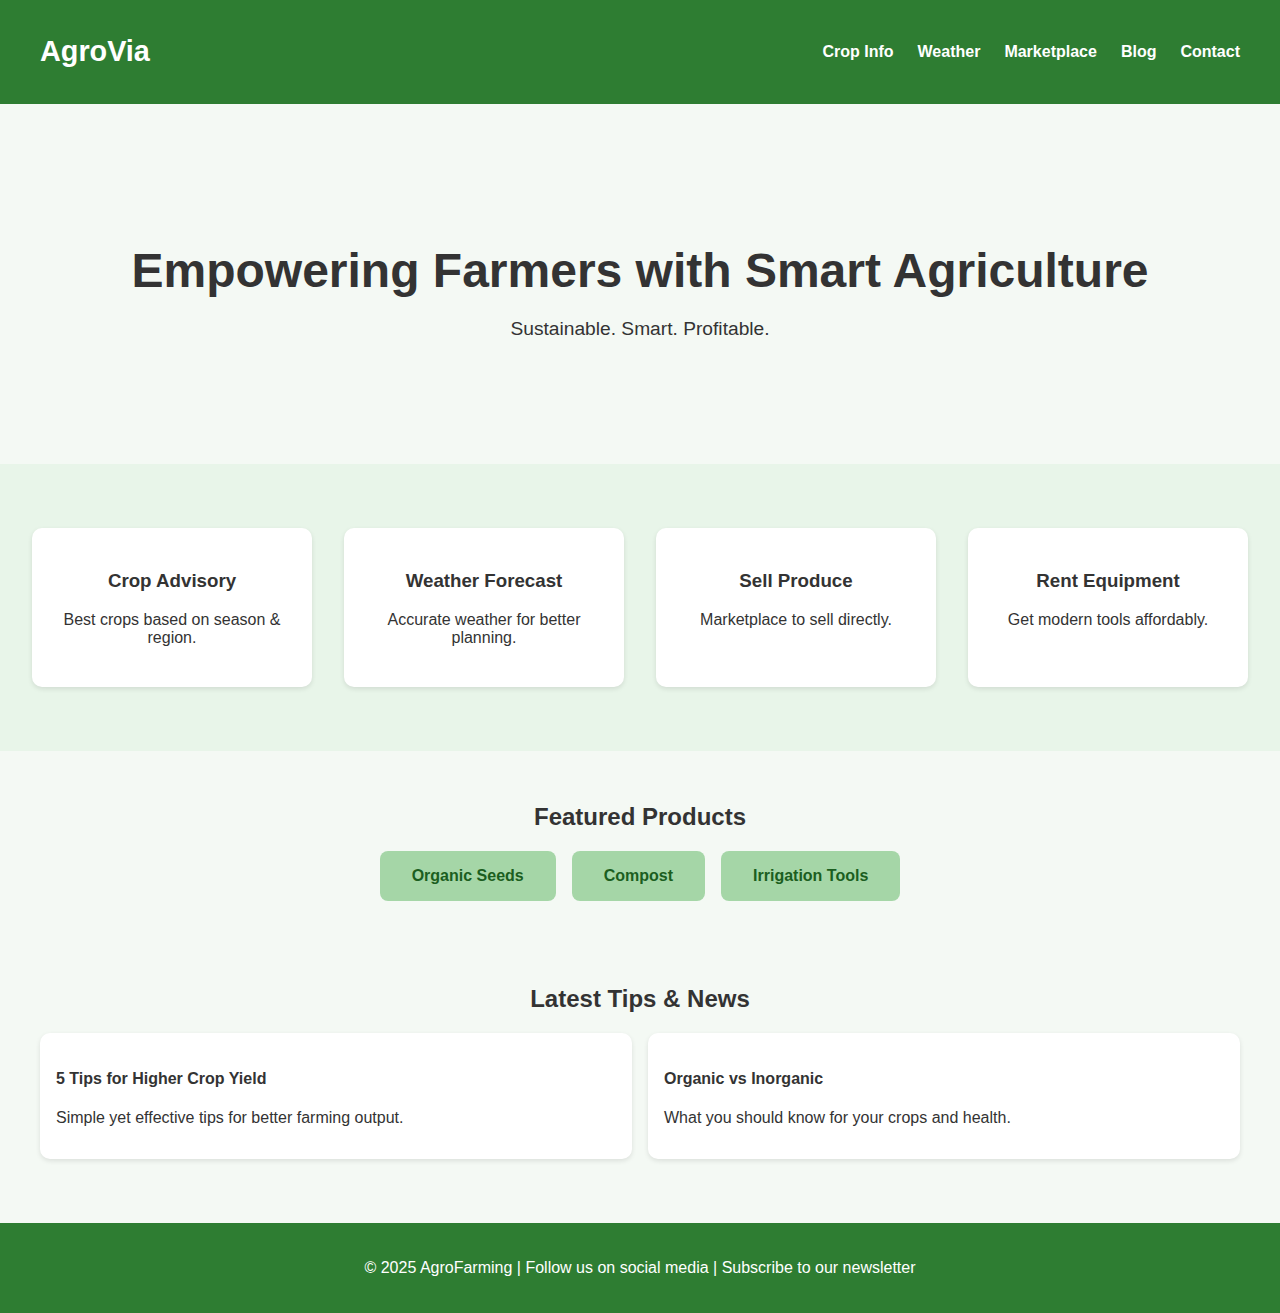
<file: index.html>
<!DOCTYPE html>
<html lang="en">
<head>
    <meta charset="UTF-8">
    <meta name="viewport" content="width=device-width, initial-scale=1.0">
    <title>AgroVia | Home</title>
    <link rel="stylesheet" href="style.css">
    <style>
        body { background-color: #f4f9f4; }
        .hero {
            background: url('https://images.unsplash.com/photo-1501004318641-b39e6451bec6?auto=format&fit=crop&w=1470&q=80') center center/cover;
            padding: 100px 0;
            text-align: center;
        }
        .section-padding {
            padding: 60px 0;
        }
        footer {
            background-color: #2e7d32;
            color: white;
            padding: 20px 0;
        }
    </style>
</head>
<body>
    <!-- Header -->
    <header>
        <div class="container nav">
            <h1 class="logo">AgroVia</h1>
            <nav>
                <ul>
                    <li><a href="#crop-info">Crop Info</a></li>
                    <li><a href="#weather">Weather</a></li>
                    <li><a href="#marketplace">Marketplace</a></li>
                    <li><a href="#blog">Blog</a></li>
                    <li><a href="#contact">Contact</a></li>
                </ul>
            </nav>
        </div>
    </header>

    <!-- Hero Section -->
    <section class="hero">
        <div class="hero-content">
            <h2>Empowering Farmers with Smart Agriculture</h2>
            <p>Sustainable. Smart. Profitable.</p>
        </div>
    </section>

    <!-- Features Section -->
    <section class="features">
        <div class="feature">
            <h3>Crop Advisory</h3>
            <p>Best crops based on season & region.</p>
        </div>
        <div class="feature">
            <h3>Weather Forecast</h3>
            <p>Accurate weather for better planning.</p>
        </div>
        <div class="feature">
            <h3>Sell Produce</h3>
            <p>Marketplace to sell directly.</p>
        </div>
        <div class="feature">
            <h3>Rent Equipment</h3>
            <p>Get modern tools affordably.</p>
        </div>
    </section>

    <!-- Products Slider (Placeholder) -->
    <section class="products">
        <h2>Featured Products</h2>
        <div class="product-list">
            <div class="product">Organic Seeds</div>
            <div class="product">Compost</div>
            <div class="product">Irrigation Tools</div>
        </div>
    </section>

    <!-- Blog Section -->
    <section class="blog">
        <h2>Latest Tips & News</h2>
        <div class="blog-posts">
            <div class="post">
                <h4>5 Tips for Higher Crop Yield</h4>
                <p>Simple yet effective tips for better farming output.</p>
            </div>
            <div class="post">
                <h4>Organic vs Inorganic</h4>
                <p>What you should know for your crops and health.</p>
            </div>
        </div>
    </section>

    <!-- Footer -->
    <footer>
        <p>&copy; 2025 AgroFarming | Follow us on social media | Subscribe to our newsletter</p>
    </footer>
    <script>
        document.querySelector('a[href="#contact"]').setAttribute('href', 'contact.html');
    </script>
    <script>
        document.querySelector('a[href="#crop-info"]').setAttribute('href', 'crop_predator.html');
    </script>
    <script>
        document.querySelector('a[href="#weather"]').setAttribute('href', 'https://www.accuweather.com/en/in/ludhiana/205592/weather-forecast/205592');
   </script>
   <script>
    document.querySelector('a[href="#marketplace"]').setAttribute('href', 'buy_sell.html');
    </script>
    <script>
        document.querySelector('a[href="#blog"]').setAttribute('href', 'blog.html');
   </script>
</body>
</html>
</file>
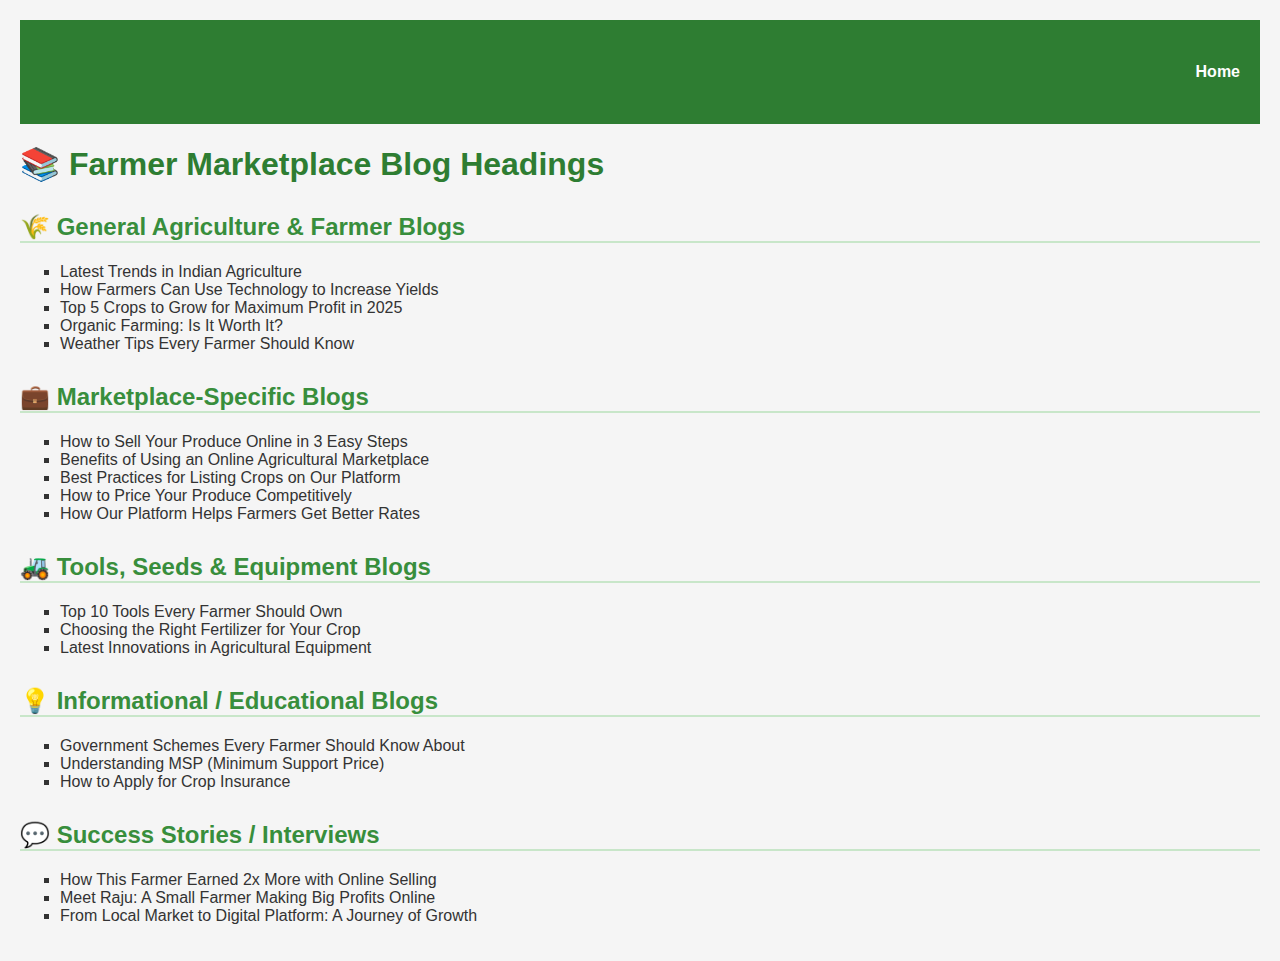
<file: blog.html>
<!DOCTYPE html>
<html lang="en">
<head>
    <meta charset="UTF-8">
    <title>Farmer Marketplace Blogs</title>
    <link rel="stylesheet" href="style.css">
    <style>
        body {
            font-family: Arial, sans-serif;
            background-color: #f5f5f5;
            color: #333;
            padding: 20px;
        }
        h1 {
            color: #2e7d32;
        }
        ul {
            list-style-type: square;
        }
        .category {
            margin-top: 30px;
        }
        .category h2 {
            color: #388e3c;
            border-bottom: 2px solid #c8e6c9;
        }
    </style>
</head>
<body>
    <header>
        <div class="container nav">
            <h1 class="logo">AgroVia</h1>
            <nav>
                <ul>
                    <li><a href="#home">Home</a></li>
                </ul>
            </nav>
        </div>
    </header>

    <h1>📚 Farmer Marketplace Blog Headings</h1>

    <div class="category">
        <h2>🌾 General Agriculture & Farmer Blogs</h2>
        <ul>
            <li>Latest Trends in Indian Agriculture</li>
            <li>How Farmers Can Use Technology to Increase Yields</li>
            <li>Top 5 Crops to Grow for Maximum Profit in 2025</li>
            <li>Organic Farming: Is It Worth It?</li>
            <li>Weather Tips Every Farmer Should Know</li>
        </ul>
    </div>

    <div class="category">
        <h2>💼 Marketplace-Specific Blogs</h2>
        <ul>
            <li>How to Sell Your Produce Online in 3 Easy Steps</li>
            <li>Benefits of Using an Online Agricultural Marketplace</li>
            <li>Best Practices for Listing Crops on Our Platform</li>
            <li>How to Price Your Produce Competitively</li>
            <li>How Our Platform Helps Farmers Get Better Rates</li>
        </ul>
    </div>

    <div class="category">
        <h2>🚜 Tools, Seeds & Equipment Blogs</h2>
        <ul>
            <li>Top 10 Tools Every Farmer Should Own</li>
            <li>Choosing the Right Fertilizer for Your Crop</li>
            <li>Latest Innovations in Agricultural Equipment</li>
        </ul>
    </div>

    <div class="category">
        <h2>💡 Informational / Educational Blogs</h2>
        <ul>
            <li>Government Schemes Every Farmer Should Know About</li>
            <li>Understanding MSP (Minimum Support Price)</li>
            <li>How to Apply for Crop Insurance</li>
        </ul>
    </div>

    <div class="category">
        <h2>💬 Success Stories / Interviews</h2>
        <ul>
            <li>How This Farmer Earned 2x More with Online Selling</li>
            <li>Meet Raju: A Small Farmer Making Big Profits Online</li>
            <li>From Local Market to Digital Platform: A Journey of Growth</li>
        </ul>
    </div>
    <script>
        document.querySelector('a[href="#home"]').setAttribute('href', 'index.html');
    </script>
</body>
</html>
</file>
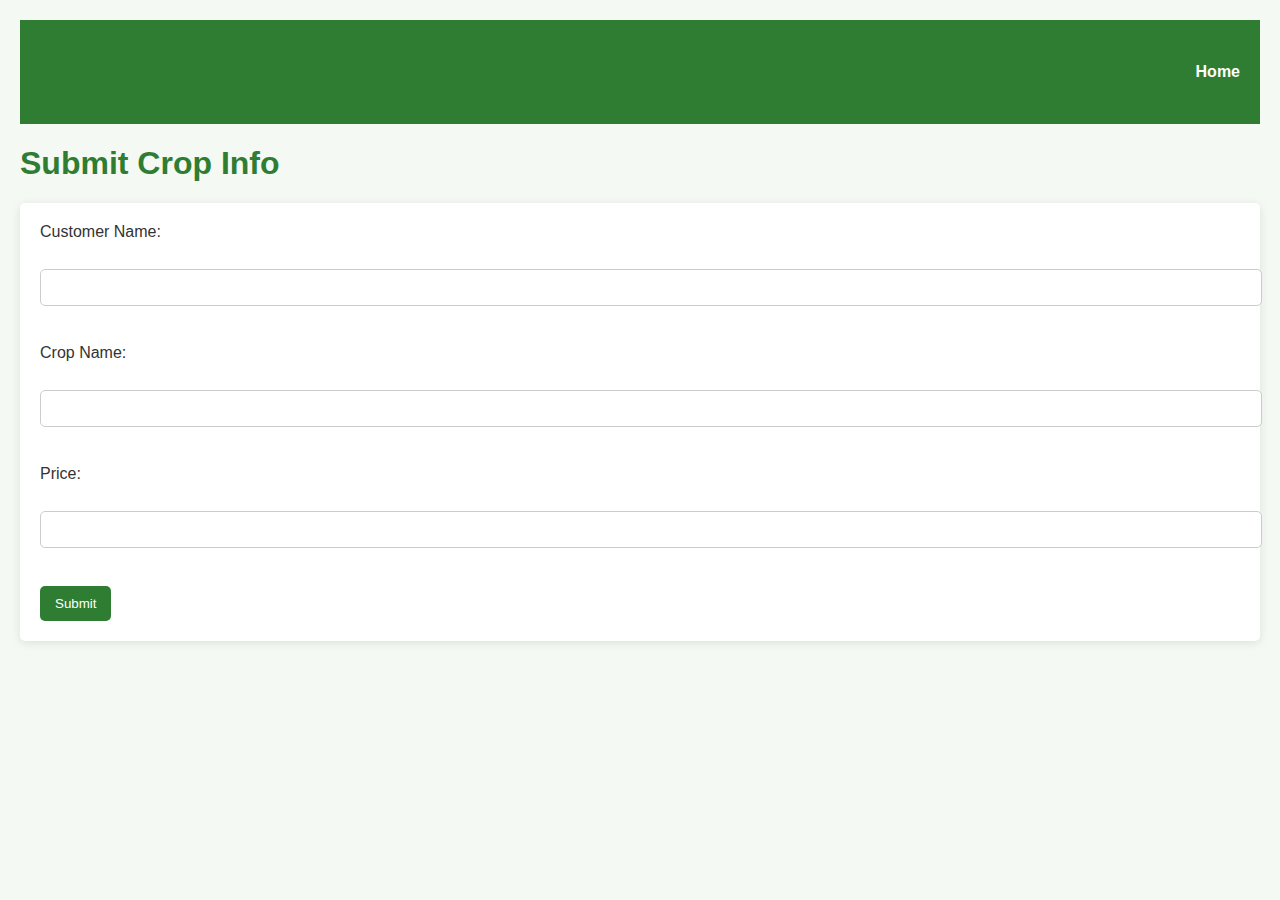
<file: buy.html>
<!DOCTYPE html>
<html>
<head>
    <title>Farmer Marketplace</title>
    <link rel="stylesheet" href="style.css">
    <style>
        body {
            font-family: Arial, sans-serif;
            background-color: #f4f9f4;
            margin: 0;
            padding: 20px;
        }
        h1 {
            color: #2e7d32;
        }
        form {
            background-color: #fff;
            padding: 20px;
            border-radius: 5px;
            box-shadow: 0 2px 10px rgba(0, 0, 0, 0.1);
        }
        label {
            display: block;
            margin-bottom: 10px;
        }
        input[type="text"] {
            width: 100%;
            padding: 10px;
            margin-bottom: 20px;
            border-radius: 5px;
            border: 1px solid #ccc;
        }
        input[type="submit"] {
            background-color: #2e7d32;
            color: white;
            padding: 10px 15px;
            border: none;
            border-radius: 5px;
            cursor: pointer;
        }
    </style>
</head>
<body>
    <header>
        <div class="container nav">
            <h1 class="logo">AgroVia</h1>
            <nav>
                <ul>
                    <li><a href="#home">Home</a></li>
                </ul>
            </nav>
        </div>
    </header>
    <h1>Submit Crop Info</h1>
    <form action="/submit" method="post">
        <label>Customer Name:</label><br>
        <input type="text" name="name"><br><br>
        <label>Crop Name:</label><br>
        <input type="text" name="crop"><br><br>
        <label>Price:</label><br>
        <input type="text" name="numbers"><br><br>
        <input type="submit" value="Submit">
    </form>
    <script>
        document.querySelector('a[href="#home"]').setAttribute('href', 'index.html');
    </script>
</body>
</html>
</file>
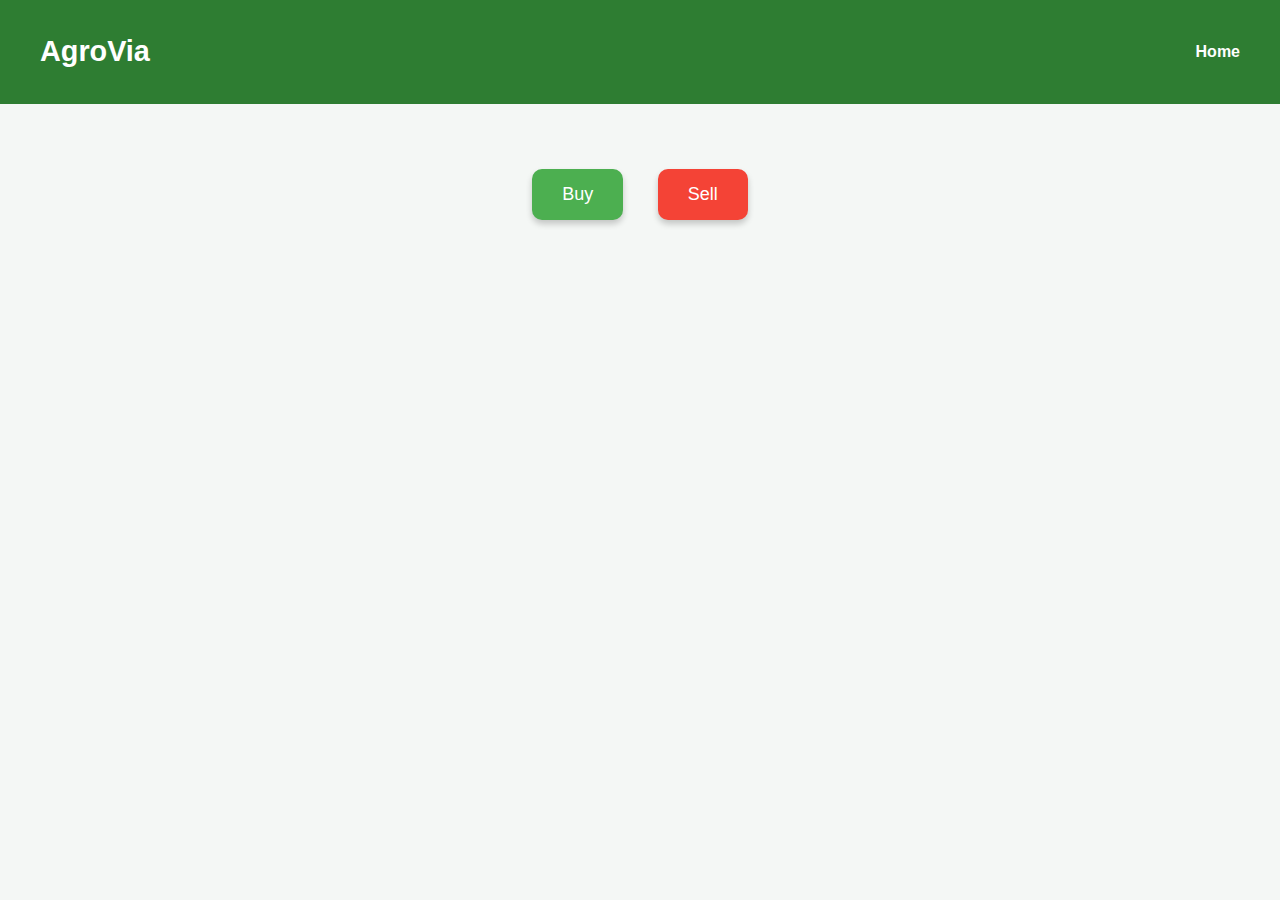
<file: buy_sell.html>
<!DOCTYPE html>
<html lang="en">
<head>
    <meta charset="UTF-8">
    <meta name="viewport" content="width=device-width, initial-scale=1.0">
    <title>Buy and Sell</title>
    <link rel="stylesheet" href="style.css">
    <style>
        body {
            font-family: 'Arial', sans-serif;
            background-image: url('https://images.unsplash.com/photo-1586771107445-d3ca888129ff?fm=jpg&q=60&w=3000&ixlib=rb-4.0.3&ixid=M3wxMjA3fDB8MHxzZWFyY2h8MTZ8fGFncmljdWx0dXJlfGVufDB8fDB8fHww'); /* Replace with a farm-themed image URL */
            background-size: cover;
            background-position: center;
            color: #333;
        }
        .button {
            padding: 15px 30px;
            font-size: 18px;
            margin: 15px;
            border: none;
            border-radius: 10px;
            cursor: pointer;
            box-shadow: 0 4px 6px rgba(0, 0, 0, 0.2);
            transition: transform 0.2s, box-shadow 0.2s;
        }
        .button:hover {
            transform: scale(1.05);
            box-shadow: 0 6px 8px rgba(0, 0, 0, 0.3);
        }
        .buy-button {
            background-color: #4CAF50;
            color: white;
        }
        .sell-button {
            background-color: #f44336;
            color: white;
        }
        .buy-button:hover {
            background-color: #45a049;
        }
        .sell-button:hover {
            background-color: #e53935;
        }
    </style>
</head>
<body>
    <header>
        <div class="container nav">
            <h1 class="logo">AgroVia</h1>
            <nav>
                <ul>
                    <li><a href="#home">Home</a></li>
                </ul>
            </nav>
        </div>
    </header>
    <div style="text-align: center; margin-top: 50px;">
        <button class="button buy-button">Buy</button>
        <button class="button sell-button">Sell</button>
    </div>
    <script>
        document.querySelector('.sell-button').addEventListener('click', function() {
            window.location.href = 'sell.html';
        });
    </script>
    <script>
        document.querySelector('.buy-button').addEventListener('click', function() {
            window.location.href = 'buy.html';
        });
    </script>
    <script>
        document.querySelector('a[href="#home"]').setAttribute('href', 'index.html');
    </script>
</body>
</html>
</file>
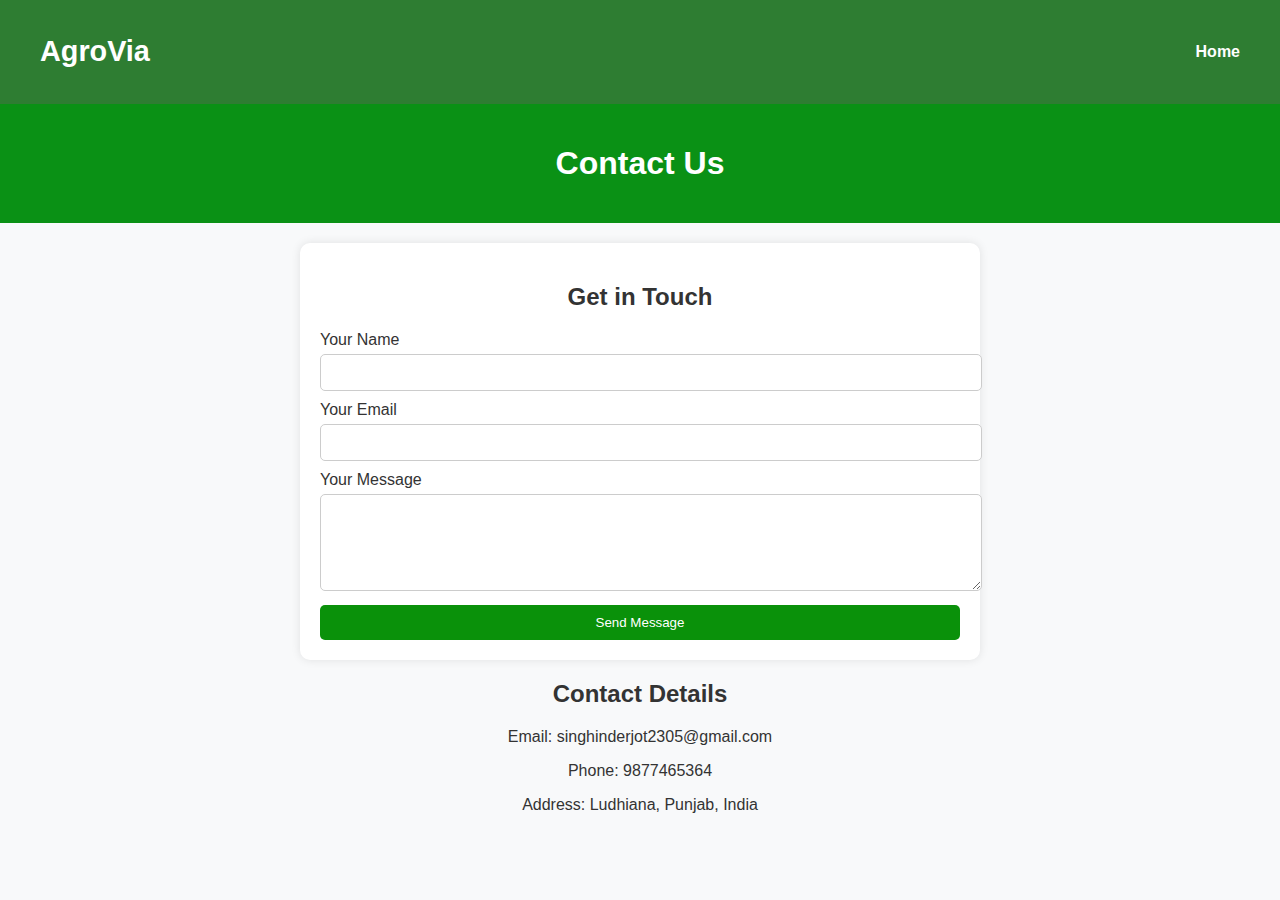
<file: contact.html>
<!DOCTYPE html>
<html lang="en">
<head>
    <meta charset="UTF-8">
    <meta name="viewport" content="width=device-width, initial-scale=1.0">
    <title>Contact Us</title>
    <link rel="stylesheet" href="style.css">
    <style>
        body {
            font-family: Arial, sans-serif;
            margin: 0;
            padding: 0;
            background-color: #f8f9fa;
        }

        .header {
            background-color: #0a9115;
            color: white;
            text-align: center;
            padding: 20px;
        }

        .contact-container {
            width: 50%;
            margin: 20px auto;
            background: white;
            padding: 20px;
            border-radius: 10px;
            box-shadow: 0px 0px 10px rgba(0, 0, 0, 0.1);
        }

        .contact-container h2 {
            text-align: center;
        }

        .contact-form label {
            display: block;
            margin-top: 10px;
        }

        .contact-form input, .contact-form textarea {
            width: 100%;
            padding: 10px;
            margin-top: 5px;
            border: 1px solid #ccc;
            border-radius: 5px;
        }

        .contact-form button {
            width: 100%;
            padding: 10px;
            margin-top: 10px;
            background-color: #0a910a;
            color: white;
            border: none;
            border-radius: 5px;
            cursor: pointer;
        }

        .contact-info {
            text-align: center;
            margin-top: 20px;
        }
    </style>
    <script>
        function showMessage() {
            alert("Thank you for your feedback");
        }
    </script>

</head>
<body>
    <header>
        <div class="container nav">
            <h1 class="logo">AgroVia</h1>
            <nav>
                <ul>
                    <li><a href="#home">Home</a></li>
                </ul>
            </nav>
        </div>
    </header>
    <div class="header">
        <h1>Contact Us</h1>
    </div>

    <div class="contact-container">
        <h2>Get in Touch</h2>
        <form class="contact-form">
            <label for="name">Your Name</label>
            <input type="text" id="name" name="name" required>

            <label for="email">Your Email</label>
            <input type="email" id="email" name="email" required>

            <label for="message">Your Message</label>
            <textarea id="message" name="message" rows="5" required></textarea>

            <button type="button" onclick="showMessage()">Send Message</button>
        </form>
    </div>

    <div class="contact-info">
        <h2>Contact Details</h2>
        <p>Email: singhinderjot2305@gmail.com</p>
        <p>Phone: 9877465364 </p>
        <p>Address: Ludhiana, Punjab, India</p>
    </div>
    <script>
        document.querySelector('a[href="#home"]').setAttribute('href', 'index.html');
    </script>
</body>
</html>
</file>
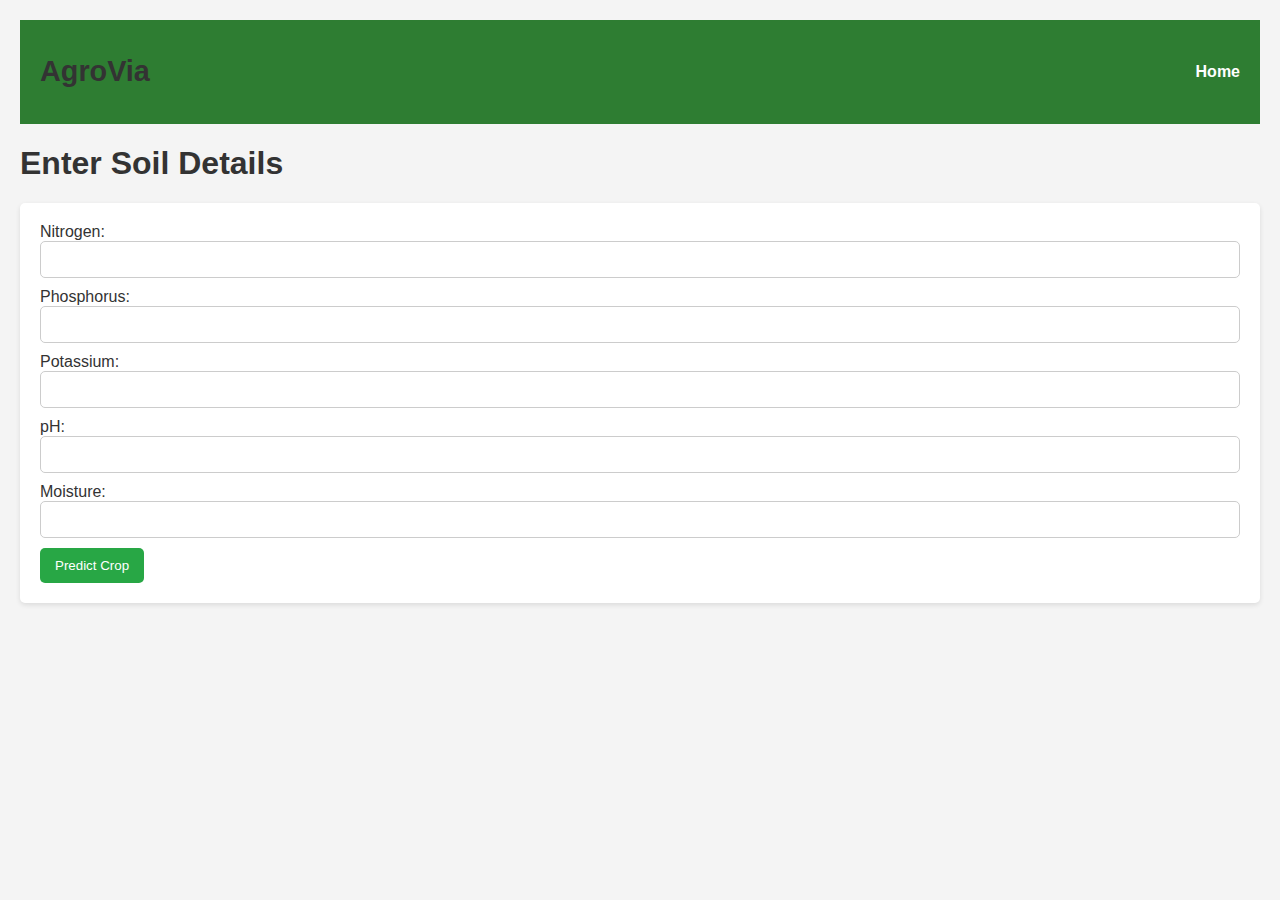
<file: crop_predator.html>
<!DOCTYPE html>
<html>
<head>
  <title>Crop Predictor</title>
  <link rel="stylesheet" href="style.css">
  <style>
    body {
      font-family: Arial, sans-serif;
      margin: 0;
      padding: 20px;
      background-color: #f4f4f4;
    }
    h1 {
      color: #333;
    }
    form {
      background: #fff;
      padding: 20px;
      border-radius: 5px;
      box-shadow: 0 2px 5px rgba(0,0,0,0.1);
    }
    input[type="number"] {
      width: calc(100% - 22px);
      padding: 10px;
      margin-bottom: 10px;
      border: 1px solid #ccc;
      border-radius: 5px;
    }
    input[type="submit"] {
      background-color: #28a745;
      color: white;
      padding: 10px 15px;
      border: none;
      border-radius: 5px;
      cursor: pointer;
    }
    input[type="submit"]:hover {
      background-color: #218838;
    }
  </style>
</head>
<body>
    <header>
        <div class="container nav">
            <h1 class="logo">AgroVia</h1>
            <nav>
                <ul>
                    <li><a href="#home">Home</a></li>
                </ul>
            </nav>
        </div>
    </header>
  <h1>Enter Soil Details</h1>
  <form action="/predict" method="POST">
    Nitrogen: <input type="number" name="nitrogen" step="any"><br>
    Phosphorus: <input type="number" name="phosphorus" step="any"><br>
    Potassium: <input type="number" name="potassium" step="any"><br>
    pH: <input type="number" name="ph" step="any"><br>
    Moisture: <input type="number" name="moisture" step="any"><br>
    <input type="submit" value="Predict Crop">
  </form>
  <script>
    document.querySelector('a[href="#home"]').setAttribute('href', 'index.html');
</script>
</body>
</html>
</file>
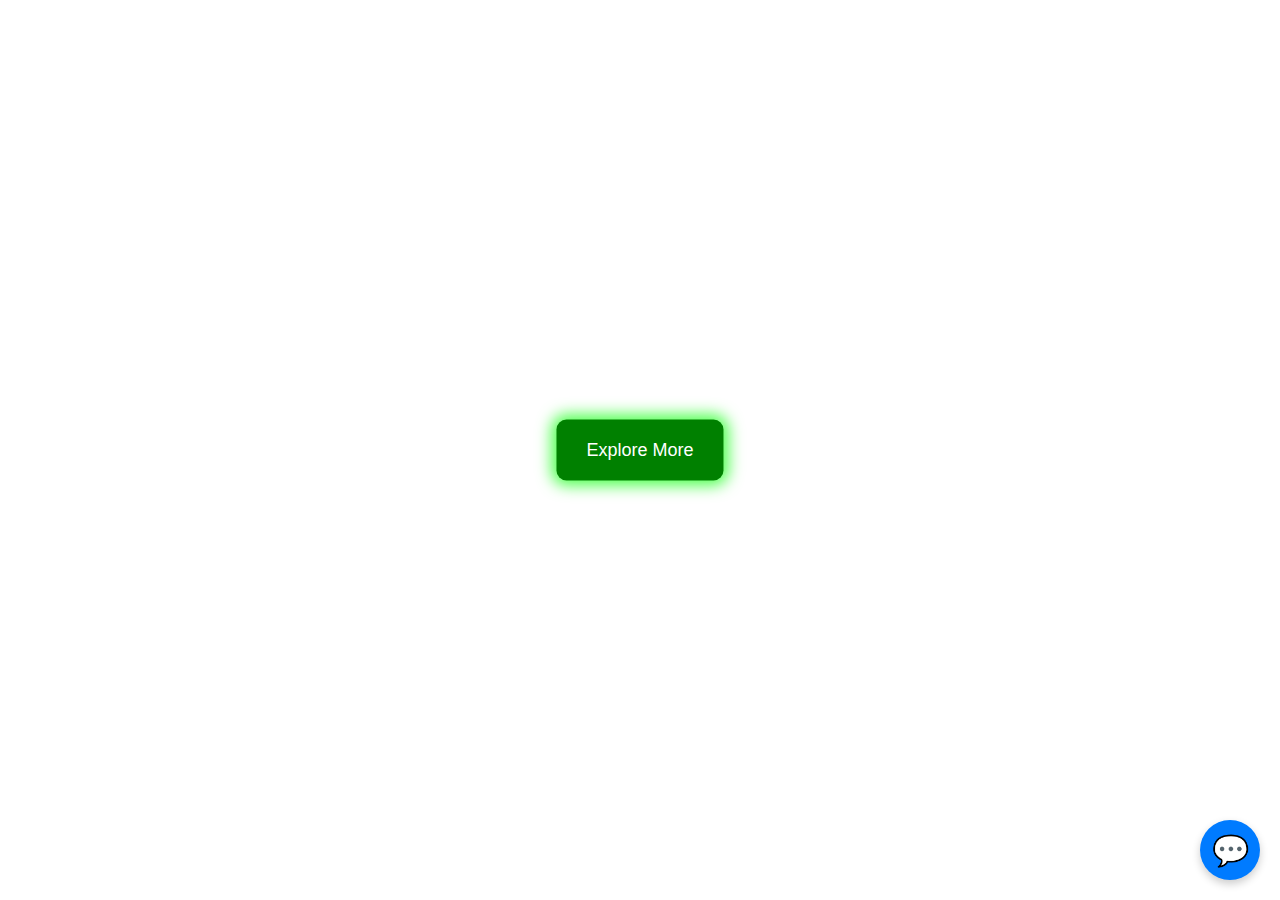
<file: home.html>
<!DOCTYPE html>
<html lang="en">
<head>
    <meta charset="UTF-8">
    <meta name="viewport" content="width=device-width, initial-scale=1.0">
    <title>Front View of Website</title>
    <style>
        body {
            margin: 0;
            padding: 0;
            background-image: url('https://media.istockphoto.com/id/543212762/photo/tractor-cultivating-field-at-spring.jpg?s=612x612&w=0&k=20&c=uJDy7MECNZeHDKfUrLNeQuT7A1IqQe89lmLREhjIJYU=');
            background-size: cover;
            background-position: center;
            background-repeat: no-repeat;
            height: 100vh;
            font-family: Arial, sans-serif;
        }

        .hero {
            display: flex;
            justify-content: center;
            align-items: center;
            height: 100vh;
            position: relative;
        }

        .center-button {
            padding: 20px 30px;
            font-size: 18px;
            color: white;
            background-color: green;
            border: none;
            border-radius: 10px;
            cursor: pointer;
            position: absolute;
            top: 50%;
            left: 50%;
            transform: translate(-50%, -50%);
        }

        .center-button:hover {
            background-color: darkgreen;
        }

        .highlight-button {
            box-shadow: 0 0 15px 5px rgba(0, 255, 0, 0.7);
        }

        /* Chatbot Styles */
        .chatbot-icon {
            position: fixed;
            bottom: 20px;
            right: 20px;
            width: 60px;
            height: 60px;
            background-color: #007bff;
            border-radius: 50%;
            display: flex;
            align-items: center;
            justify-content: center;
            cursor: pointer;
            box-shadow: 0 4px 8px rgba(0, 0, 0, 0.2);
            z-index: 1000;
        }

        .chatbot-icon:hover {
            background-color: #0056b3;
        }

        .chatbot-icon::before {
            content: '💬';
            font-size: 30px;
            color: white;
        }

        .chatbot-window {
            position: fixed;
            bottom: 100px;
            right: 20px;
            width: 300px;
            height: 400px;
            background-color: white;
            border-radius: 10px;
            box-shadow: 0 4px 16px rgba(0, 0, 0, 0.3);
            display: none;
            flex-direction: column;
            z-index: 1000;
            overflow: hidden;
        }

        .chatbot-header {
            background-color: #007bff;
            color: white;
            padding: 10px;
            font-size: 16px;
            font-weight: bold;
            display: flex;
            justify-content: space-between;
            align-items: center;
        }

        .chatbot-close {
            cursor: pointer;
            font-size: 20px;
        }

        .chatbot-messages {
            flex: 1;
            padding: 10px;
            overflow-y: auto;
            background-color: #f9f9f9;
        }

        .message {
            margin-bottom: 10px;
            padding: 8px 12px;
            border-radius: 8px;
            max-width: 80%;
            word-wrap: break-word;
        }

        .user-message {
            background-color: #007bff;
            color: white;
            margin-left: auto;
        }

        .bot-message {
            background-color: #e9ecef;
            color: black;
            margin-right: auto;
        }

        .chatbot-input {
            display: flex;
            border-top: 1px solid #ddd;
        }

        .chatbot-input input {
            flex: 1;
            border: none;
            padding: 10px;
            outline: none;
            font-size: 14px;
        }

        .chatbot-input button {
            background-color: #007bff;
            color: white;
            border: none;
            padding: 10px;
            cursor: pointer;
        }

        .chatbot-input button:hover {
            background-color: #0056b3;
        }
    </style>
</head>
<body>
    <div class="hero">
        <button class="center-button highlight-button" onclick="window.location.href='index.html';">Explore More</button>
    </div>

    <!-- Chatbot HTML -->
    <div class="chatbot-icon" onclick="toggleChatbot()"></div>
    <div class="chatbot-window" id="chatbotWindow">
        <div class="chatbot-header">
            Chat with Us
            <span class="chatbot-close" onclick="toggleChatbot()">×</span>
        </div>
        <div class="chatbot-messages" id="chatbotMessages">
            <div class="message bot-message">Hello! How can I assist you today?</div>
        </div>
        <div class="chatbot-input">
            <input type="text" id="chatbotInput" placeholder="Type your message..." onkeypress="if(event.key === 'Enter') sendMessage()">
            <button onclick="sendMessage()">Send</button>
        </div>
    </div>

    <script>
        // Center button positioning
        const button = document.querySelector('.center-button');
        const hero = document.querySelector('.hero');
        hero.style.position = 'relative';
        button.style.position = 'absolute';
        button.style.top = '50%';
        button.style.left = '50%';
        button.style.transform = 'translate(-50%, -50%)';

        // Chatbot functionality
        let isRateLimited = false;
        let rateLimitTimeout = null;

        function toggleChatbot() {
            const chatbotWindow = document.getElementById('chatbotWindow');
            chatbotWindow.style.display = chatbotWindow.style.display === 'flex' ? 'none' : 'flex';
        }

        async function sendMessage() {
            const input = document.getElementById('chatbotInput');
            const messagesDiv = document.getElementById('chatbotMessages');
            const userMessage = input.value.trim();

            if (!userMessage) return;

            // Check if rate-limited
            if (isRateLimited) {
                const errorMessageDiv = document.createElement('div');
                errorMessageDiv.className = 'message bot-message';
                errorMessageDiv.textContent = 'Please wait a moment before sending another message (rate limit reached).';
                messagesDiv.appendChild(errorMessageDiv);
                messagesDiv.scrollTop = messagesDiv.scrollHeight;
                return;
            }

            // Append user message
            const userMessageDiv = document.createElement('div');
            userMessageDiv.className = 'message user-message';
            userMessageDiv.textContent = userMessage;
            messagesDiv.appendChild(userMessageDiv);

            // Clear input
            input.value = '';

            // Scroll to bottom
            messagesDiv.scrollTop = messagesDiv.scrollHeight;

            try {
                // Call OpenAI API
                const response = await fetch('https://api.openai.com/v1/chat/completions', {
                    method: 'POST',
                    headers: {
                        'Content-Type': 'application/json',
                        'Authorization': 'Bearer YOUR_OPENAI_API_KEY' // Replace with your NEW API key
                    },
                    body: JSON.stringify({
                        model: 'gpt-3.5-turbo',
                        messages: [{ role: 'user', content: userMessage }],
                        max_tokens: 150
                    })
                });

                // Check for 429 status
                if (response.status === 429) {
                    isRateLimited = true;
                    const errorMessageDiv = document.createElement('div');
                    errorMessageDiv.className = 'message bot-message';
                    errorMessageDiv.textContent = 'Rate limit reached. Please wait a moment and try again.';
                    messagesDiv.appendChild(errorMessageDiv);
                    messagesDiv.scrollTop = messagesDiv.scrollHeight;

                    // Set a timeout to reset rate limit flag (e.g., 60 seconds)
                    clearTimeout(rateLimitTimeout);
                    rateLimitTimeout = setTimeout(() => {
                        isRateLimited = false;
                    }, 60000); // Adjust based on your rate limit window

                    return;
                }

                if (!response.ok) {
                    throw new Error(`API error: ${response.status}`);
                }

                const data = await response.json();

                if (data.choices && data.choices.length > 0) {
                    const botMessage = data.choices[0].message.content.trim();

                    // Append bot message
                    const botMessageDiv = document.createElement('div');
                    botMessageDiv.className = 'message bot-message';
                    botMessageDiv.textContent = botMessage;
                    messagesDiv.appendChild(botMessageDiv);

                    // Scroll to bottom
                    messagesDiv.scrollTop = messagesDiv.scrollHeight;
                } else {
                    throw new Error('No response from API');
                }
            } catch (error) {
                console.error('Error:', error);
                const errorMessageDiv = document.createElement('div');
                errorMessageDiv.className = 'message bot-message';
                errorMessageDiv.textContent = 'Sorry, something went wrong. Please try again later.';
                messagesDiv.appendChild(errorMessageDiv);

                // Scroll to bottom
                messagesDiv.scrollTop = messagesDiv.scrollHeight;
            }
        }
    </script>
</body>
</html>
</file>
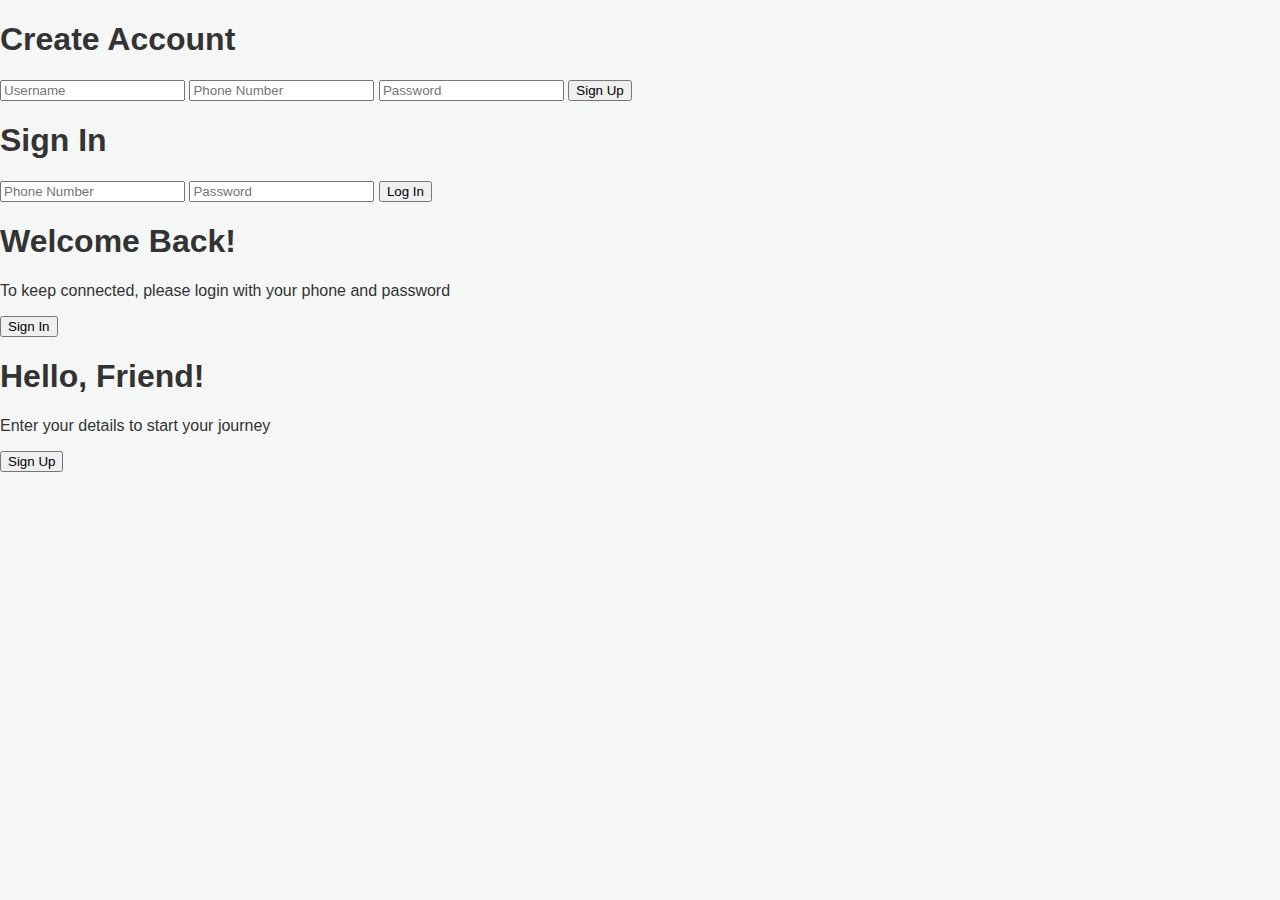
<file: login.html>
<!DOCTYPE html>
<html lang="en">
<head>
  <meta charset="UTF-8">
  <meta name="viewport" content="width=device-width, initial-scale=1">
  <title>Login & Signup</title>
  <link rel="stylesheet" href="style.css">
  <link href="https://fonts.googleapis.com/css2?family=Poppins&display=swap" rel="stylesheet">
</head>
<body>
  <div class="container" id="container">
    <div class="form-container sign-up-container">
      <form action="/signup" method="POST">
        <h1>Create Account</h1>
        <input type="text" name="username" placeholder="Username" required />
        <input type="text" name="phone" placeholder="Phone Number" required />
        <input type="password" name="password" placeholder="Password" required />
        <button type="submit">Sign Up</button>
      </form>
    </div>
    <div class="form-container sign-in-container">
      <form action="/login" method="POST">
        <h1>Sign In</h1>
        <input type="text" name="phone" placeholder="Phone Number" required />
        <input type="password" name="password" placeholder="Password" required />
        <button type="submit">Log In</button>
      </form>
    </div>
    <div class="overlay-container">
      <div class="overlay">
        <div class="overlay-panel overlay-left">
          <h1>Welcome Back!</h1>
          <p>To keep connected, please login with your phone and password</p>
          <button class="ghost" id="signIn">Sign In</button>
        </div>
        <div class="overlay-panel overlay-right">
          <h1>Hello, Friend!</h1>
          <p>Enter your details to start your journey</p>
          <button class="ghost" id="signUp">Sign Up</button>
        </div>
      </div>
    </div>
  </div>

  <script>
    const container = document.getElementById("container");
    document.getElementById("signUp").addEventListener("click", () => {
      container.classList.add("right-panel-active");
    });
    document.getElementById("signIn").addEventListener("click", () => {
      container.classList.remove("right-panel-active");
    });
  </script>
</body>
</html>
</file>
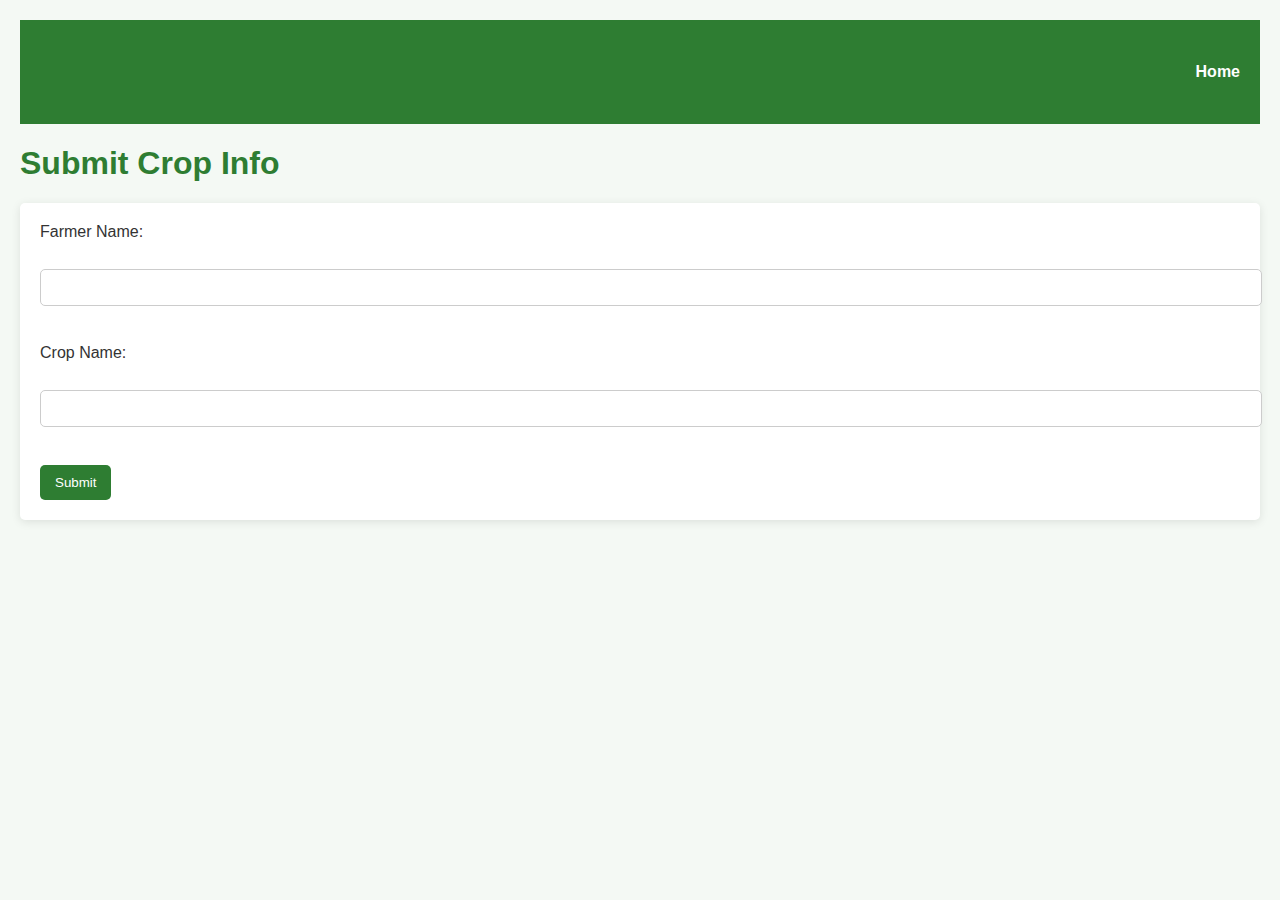
<file: sell.html>
<!DOCTYPE html>
<html>
<head>
    <title>Farmer Marketplace</title>
    <link rel="stylesheet" href="style.css">
    <style>
        body {
            font-family: Arial, sans-serif;
            background-color: #f4f9f4;
            margin: 0;
            padding: 20px;
        }
        h1 {
            color: #2e7d32;
        }
        form {
            background-color: #fff;
            padding: 20px;
            border-radius: 5px;
            box-shadow: 0 2px 10px rgba(0, 0, 0, 0.1);
        }
        label {
            display: block;
            margin-bottom: 10px;
        }
        input[type="text"] {
            width: 100%;
            padding: 10px;
            margin-bottom: 20px;
            border-radius: 5px;
            border: 1px solid #ccc;
        }
        input[type="submit"] {
            background-color: #2e7d32;
            color: white;
            padding: 10px 15px;
            border: none;
            border-radius: 5px;
            cursor: pointer;
        }
    </style>
</head>
<body>
    <header>
        <div class="container nav">
            <h1 class="logo">AgroVia</h1>
            <nav>
                <ul>
                    <li><a href="#home">Home</a></li>
                </ul>
            </nav>
        </div>
    </header>
    <h1>Submit Crop Info</h1>
    <form action="/submit" method="post">
        <label>Farmer Name:</label><br>
        <input type="text" name="name"><br><br>
        <label>Crop Name:</label><br>
        <input type="text" name="crop"><br><br>
        <input type="submit" value="Submit">
    </form>
    <script>
        document.querySelector('a[href="#home"]').setAttribute('href', 'index.html');
    </script>
</body>
</html>
</file>
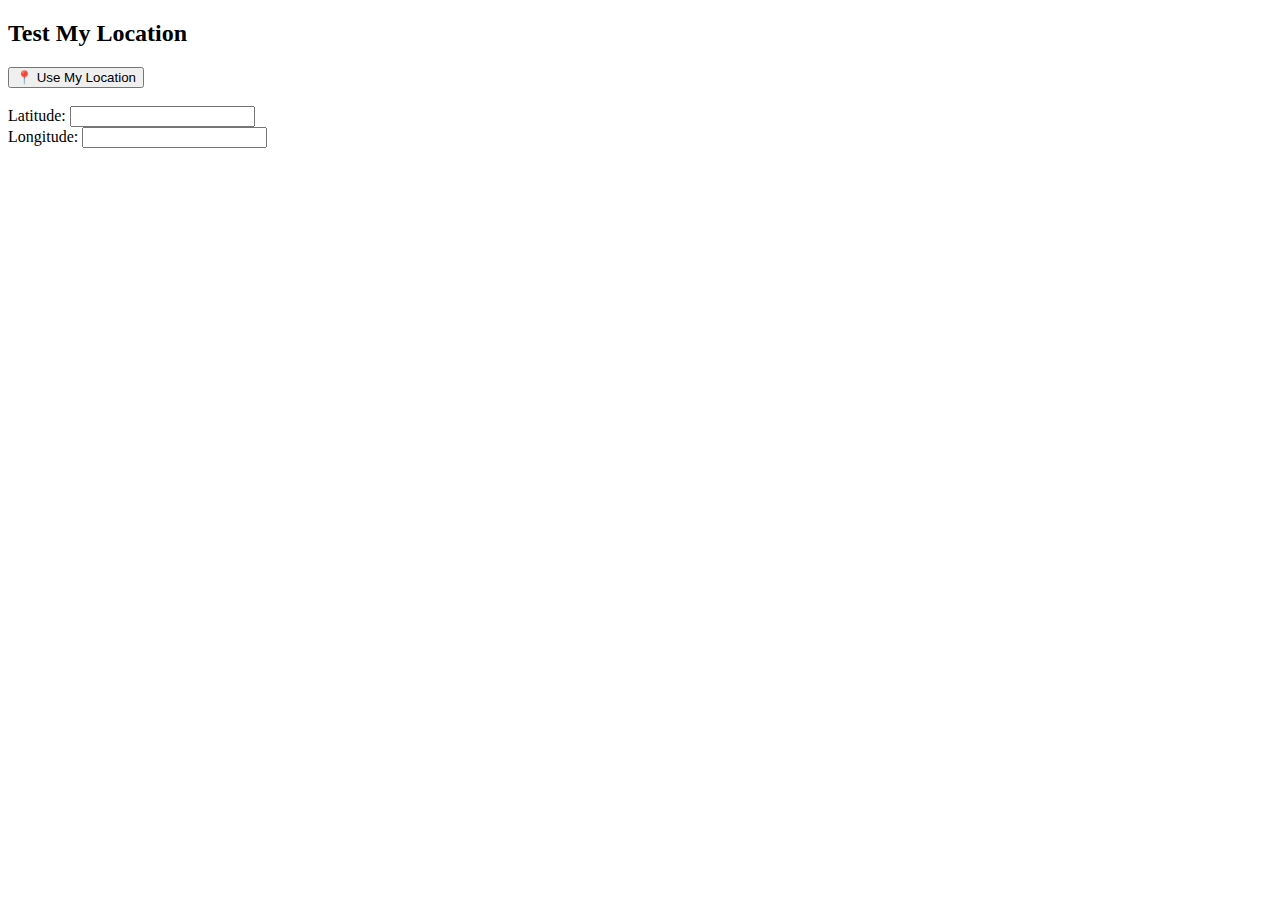
<file: test.html>
<!DOCTYPE html>
<html>
<head>
  <title>Test Geolocation</title>
  <script>
    function getLocation() {
      if (navigator.geolocation) {
        navigator.geolocation.getCurrentPosition(
          function(position) {
            document.getElementById("lat").value = position.coords.latitude;
            document.getElementById("lon").value = position.coords.longitude;
          },
          function(error) {
            alert("Error getting location: " + error.message);
          }
        );
      } else {
        alert("Geolocation is not supported by this browser.");
      }
    }
  </script>
</head>
<body>
  <h2>Test My Location</h2>
  <button onclick="getLocation()">📍 Use My Location</button><br><br>
  <label>Latitude:</label>
  <input type="text" id="lat"><br>
  <label>Longitude:</label>
  <input type="text" id="lon"><br>
</body>
</html>
</file>
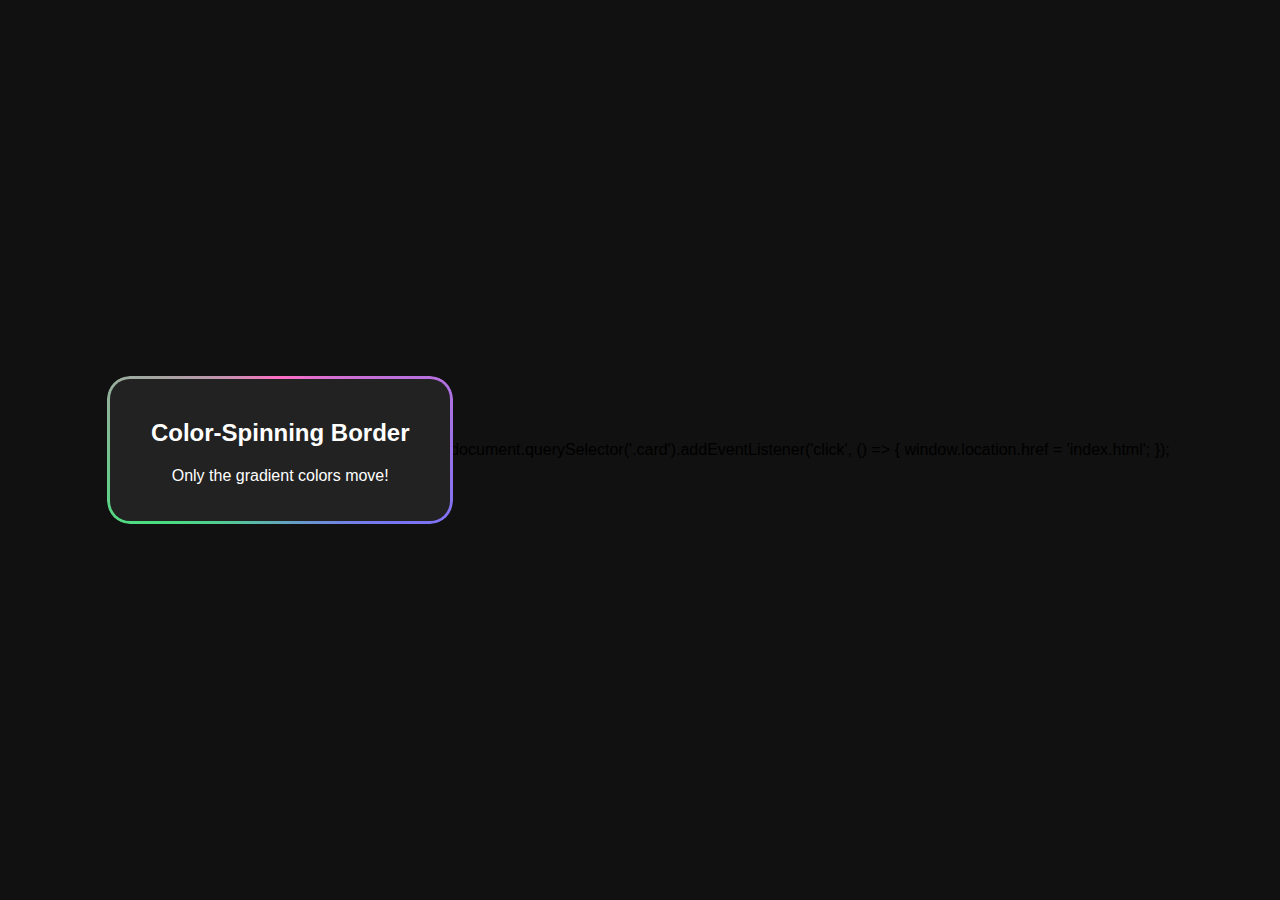
<file: xyz.html>
<!DOCTYPE html>
<html lang="en">
<head>
  <meta charset="UTF-8">
  <title>Animated Gradient Border Colors</title>
  <style>
    
    body {
      margin: 0;
      background: #111;
      display: flex;
      justify-content: center;
      align-items: center;
      height: 100vh;
      font-family: sans-serif;
    }

    .card {
      position: relative;
      width: 300px;
      padding: 20px;
      background: #222;
      border-radius: 20px;
      color: white;
      text-align: center;
      z-index: 1;
    }

    .card::before {
      content: '';
      position: absolute;
      top: -3px;
      left: -3px;
      right: -3px;
      bottom: -3px;
      z-index: -1;
      border-radius: 23px;
      background: conic-gradient(
        from 0deg,
        #ff6ec4,
        #7873f5,
        #4ade80,
        #ff6ec4
      );
      animation: rotateColors 4s linear infinite;
      -webkit-mask: 
        linear-gradient(#fff 0 0) content-box, 
        linear-gradient(#fff 0 0);
      mask: 
        linear-gradient(#fff 0 0) content-box, 
        linear-gradient(#fff 0 0);
      -webkit-mask-composite: xor;
      mask-composite: exclude;
      padding: 3px;
    }

    @keyframes rotateColors {
      0% {
        background: conic-gradient(
          from 0deg,
          #ff6ec4,
          #7873f5,
          #4ade80,
          #ff6ec4
        );
      }
      100% {
        background: conic-gradient(
          from 360deg,
          #ff6ec4,
          #7873f5,
          #4ade80,
          #ff6ec4
        );
      }
    }
  </style>
</head>
<body>

<div class="card">
  <h2>Color-Spinning Border</h2>
  <p>Only the gradient colors move!</p>
</div>
<script></script>
    document.querySelector('.card').addEventListener('click', () => {
        window.location.href = 'index.html';
    });
</script>
<style>
    body {
        display: flex;
        justify-content: center;
        align-items: center;
        height: 100vh;
        margin: 0;
    }
</style>
</body>
</html>
</file>
<file: style.css>
/* styles.css */

body {
    font-family: Arial, sans-serif;
    margin: 0;
    padding: 0;
    box-sizing: border-box;
    background-color: #f4f7f5;
    color: #333;
}

header {
    background-color: #2e7d32;
    color: white;
    padding: 1rem 0;
}

.container.nav {
    display: flex;
    justify-content: space-between;
    align-items: center;
    max-width: 1200px;
    margin: auto;
    padding: 0 20px;
}

.logo {
    font-size: 1.8rem;
    font-weight: bold;
}

nav ul {
    list-style: none;
    display: flex;
    gap: 1.5rem;
}

nav a {
    color: white;
    text-decoration: none;
    font-weight: bold;
}

.hero {
    background: url('https://images.unsplash.com/photo-1574002208700-9f6193c1c442?ixlib=rb-4.0.3&auto=format&fit=crop&w=1350&q=80') no-repeat center center/cover;
    display: flex;
    align-items: center;
    justify-content: center;
    text-align: center;
    padding: 0 20px;
}

.hero-content h2 {
    font-size: 3rem;
    margin-bottom: 1rem;
}

.hero-content p {
    font-size: 1.2rem;
    margin-bottom: 1.5rem;
}

.btn {
    background-color: #66bb6a;
    color: white;
    padding: 0.75rem 1.5rem;
    text-decoration: none;
    border-radius: 5px;
    font-weight: bold;
}

.features {
    display: flex;
    justify-content: space-around;
    flex-wrap: wrap;
    padding: 3rem 1rem;
    background-color: #e8f5e9;
}

.feature {
    flex: 1 1 200px;
    background-color: white;
    margin: 1rem;
    padding: 1.5rem;
    border-radius: 10px;
    box-shadow: 0 2px 5px rgba(0,0,0,0.1);
    text-align: center;
}

.products, .blog {
    padding: 2rem 1rem;
    max-width: 1200px;
    margin: auto;
    text-align: center;
}

.product-list {
    display: flex;
    justify-content: center;
    flex-wrap: wrap;
    gap: 1rem;
    margin-top: 1rem;
}

.product {
    background-color: #a5d6a7;
    padding: 1rem 2rem;
    border-radius: 8px;
    font-weight: bold;
    color: #1b5e20;
}

.blog-posts {
    display: flex;
    justify-content: space-around;
    flex-wrap: wrap;
    gap: 1rem;
    margin-top: 1rem;
}

.post {
    flex: 1 1 300px;
    background-color: #fff;
    padding: 1rem;
    border-radius: 10px;
    box-shadow: 0 2px 5px rgba(0,0,0,0.1);
    text-align: left;
}

footer {
    background-color: #2e7d32;
    color: white;
    text-align: center;
    padding: 1rem;
    margin-top: 2rem;
}
</file>
